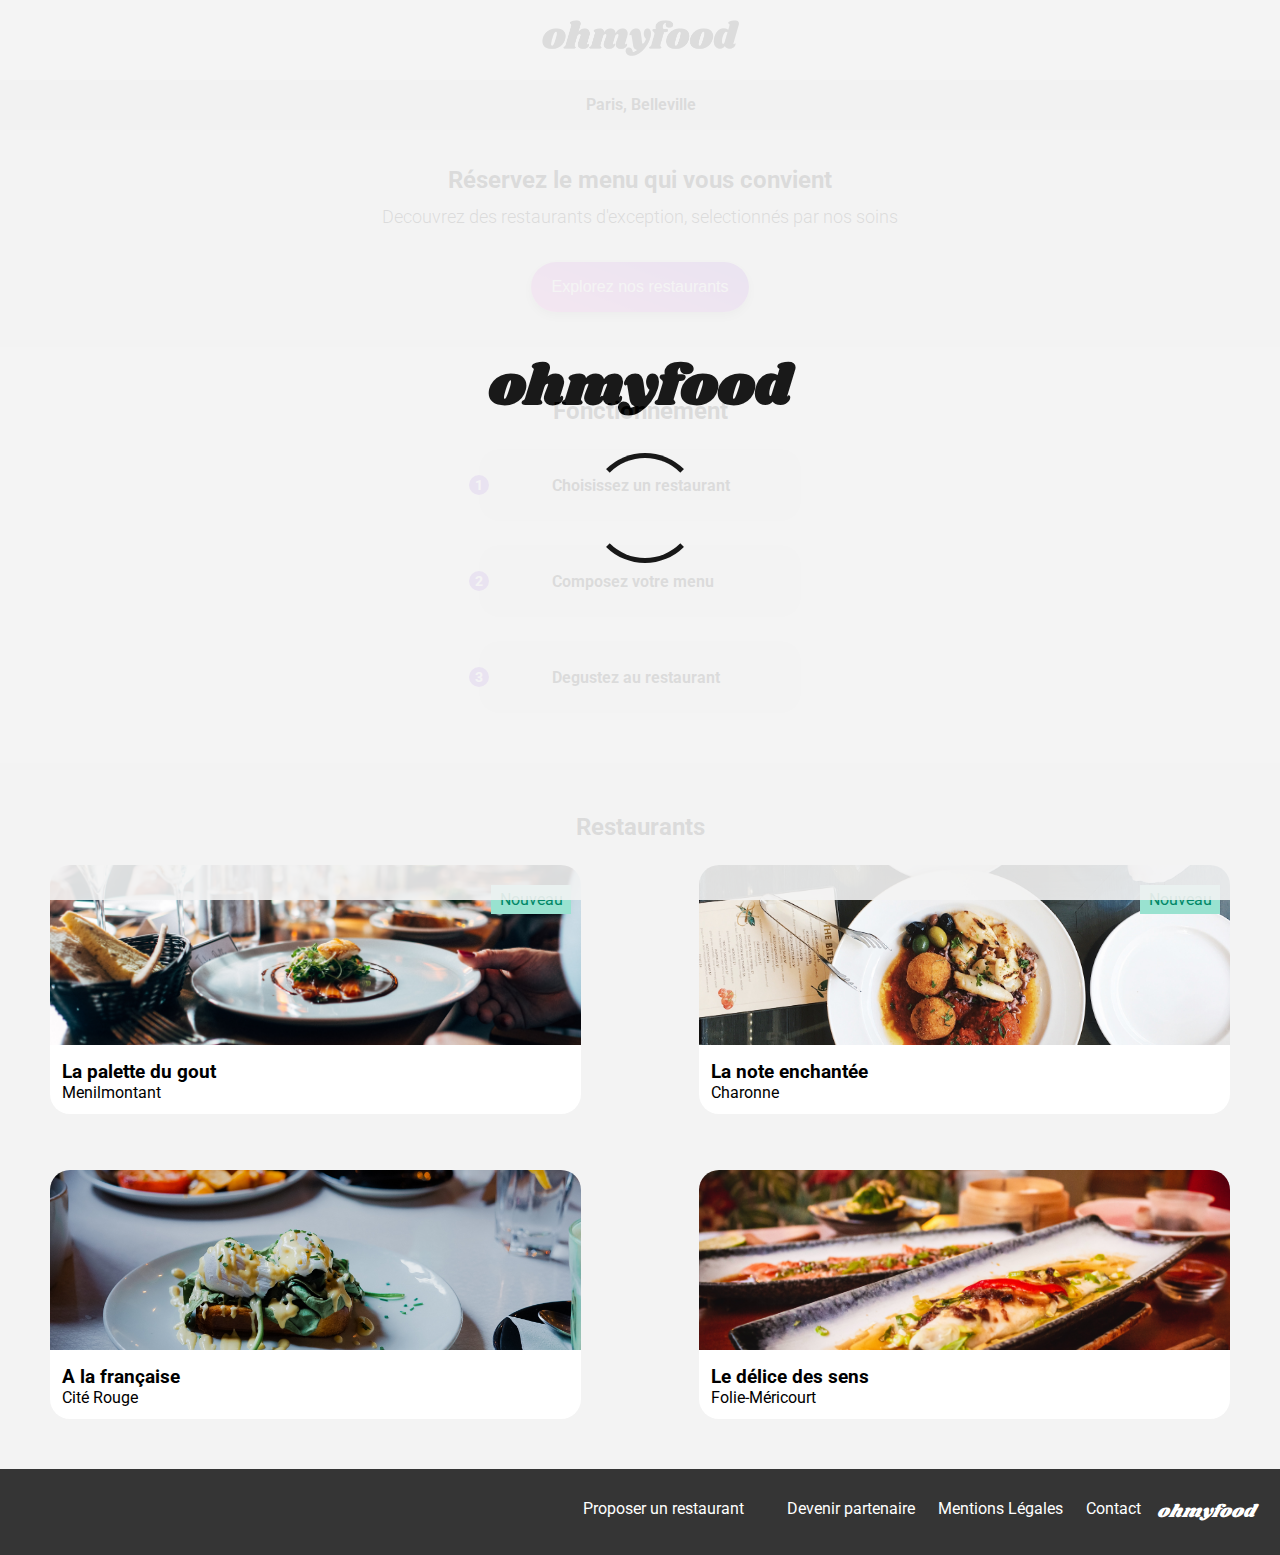
<file: index.html>
<!DOCTYPE html>
<html lang="en">
  <head>
    <meta charset="UTF-8" />
    <meta name="viewport" content="width=device-width, initial-scale=1.0" />
    <link rel="stylesheet" href="./styles/main.css" />
    <link
      rel="stylesheet"
      href="https://cdnjs.cloudflare.com/ajax/libs/font-awesome/6.2.1/css/all.min.css"
      integrity="sha512-MV7K8+y+gLIBoVD59lQIYicR65iaqukzvf/nwasF0nqhPay5w/9lJmVM2hMDcnK1OnMGCdVK+iQrJ7lzPJQd1w=="
      crossorigin="anonymous"
      referrerpolicy="no-referrer"
    />
    <link rel="preconnect" href="https://fonts.googleapis.com">
    <link rel="preconnect" href="https://fonts.gstatic.com" crossorigin>
    <link href="https://fonts.googleapis.com/css2?family=Roboto&display=swap" rel="stylesheet">
    <link rel="preconnect" href="https://fonts.googleapis.com">
    <link rel="preconnect" href="https://fonts.gstatic.com" crossorigin>
    <link href="https://fonts.googleapis.com/css2?family=Shrikhand&display=swap" rel="stylesheet">
    <title>ohmyfood</title>
  </head>
  <body>
    <div class="preloader">
      <h1>ohmyfood</h1>
      <span class="loader"></span>
    </div>
    <header>
        <img src="./images/logo/ohmyfood.png" alt="Logo du site ohmyfood" />
        <div class="location">
          <i class="fa-solid fa-location-dot"></i>
          <input type="search" placeholder="Paris, Belleville" />
        </div>
    </header>
    <main>
      <section class="meal-reservation">
        <h1>Réservez le menu qui vous convient</h1>
        <p>Decouvrez des restaurants d'exception, selectionnés par nos soins</p>
        <button class="action-button">Explorez nos restaurants</button>
      </section>
      <section class="meal-selection">
        <h2>Fonctionnement</h2>
        <ul class="button-container">
          <li>
            <span class="number">1</span>
            <i class="fa-solid fa-mobile-screen-button logo-sel"></i>
            Choisissez un restaurant
          </li>
          <li>
            <span class="number">2</span>
            <i class="fa-solid fa-list logo-sel"></i>
            Composez votre menu
          </li>
          <li>
            <span class="number">3</span>
            <i class="fa-solid fa-store logo-sel logo-sel-purple"></i>
            Degustez au restaurant
          </li>
        </ul>
      </section>
      <section class="restaurants">
        <h2>Restaurants</h2>
        <div class="restaurants-cards">
          <article class="card">
              <div class="new-sticker"><p>Nouveau</p></div>
              <a href="./pages/restaurant1.html">
                <img
                  src="./images/restaurants/jay-wennington-N_Y88TWmGwA-unsplash.jpg"
                  alt="Image de la chambre d'hôtel montrant un lit de l'Hôtel du port"
                />
              </a>    
              <div class="card-content">
                <h3 class="card-title">La palette du gout</h3>
                <p class="card-subtitle">
                  Menilmontant
                </p>
              </div>
              <input id="toggle1" type="checkbox">
              <label for="toggle1" ><i class="fill fa-regular fa-heart fav-icon "></i></label>
          </article>
          <article class="card">  
              <div class="new-sticker"><p>Nouveau</p></div>
              <a href="./pages/restaurant2.html">
                <img
                  src="./images/restaurants/stil-u2Lp8tXIcjw-unsplash.jpg"
                  alt="Image de la chambre d'hôtel montrant un lit de l'Hotel chez Amina"
                />
              </a>
              <div class="card-content">
                <h3 class="card-title">La note enchantée</h3>
                <p class="card-subtitle">
                  Charonne
                </p>
              </div>
              <input id="toggle2" type="checkbox">
              <label for="toggle2" class="label1"><i class="fill fa-regular fa-heart fav-icon "></i></label>
          </article>
          <article class="card">
              <a href="./pages/restaurant3.html">
                <img
                  src="./images/restaurants/toa-heftiba-DQKerTsQwi0-unsplash.jpg"
                  alt="Image de la chambre d'hôtel montrant un lit de l'Hôtel Les mouettes"
                />
             </a>
              <div class="card-content"> 
                <h3 class="card-title">A la française</h3>
                <p class="card-subtitle">
                  Cité Rouge
                </p>
              </div>
              <input id="toggle3" type="checkbox">
              <label for="toggle3"><i class="fill fa-regular fa-heart fav-icon "></i></label>       
          </article>
          <article class="card">
              <a href="./pages/restaurant4.html">
                <img
                src="./images/restaurants/louis-hansel-shotsoflouis-qNBGVyOCY8Q-unsplash.jpg"
                  alt="Image de la chambre d'hôtel montrant un lit de l'Hôtel de la mer"
                />
              </a>
              <div class="card-content">
                <h3 class="card-title">Le délice des sens</h3>
                <p class="card-subtitle">
                  Folie-Méricourt
                </p> 
              </div>
              <input id="toggle4" type="checkbox">
              <label for="toggle4" id="label"><i class="fill fa-regular fa-heart fav-icon "></i></label> 
          </article>
        </div>
      </section>
    </main>
    <footer>
      <h3><a href="#">ohmyfood</a></h3>
      <ul>
        <li><i class="fa-solid fa-utensils footer-icon" ></i><a href="#">Proposer un restaurant</a></li>
        <li><i class="fa-solid fa-handshake-angle footer-icon"></i><a href="#">Devenir partenaire</a></li>
        <li><a href="#">Mentions Légales</a></li>
        <li><a href="mailto:contact@ofmyfood.com">Contact</a></li>
      </ul>
    </footer>
  </body>
</html>
</file>
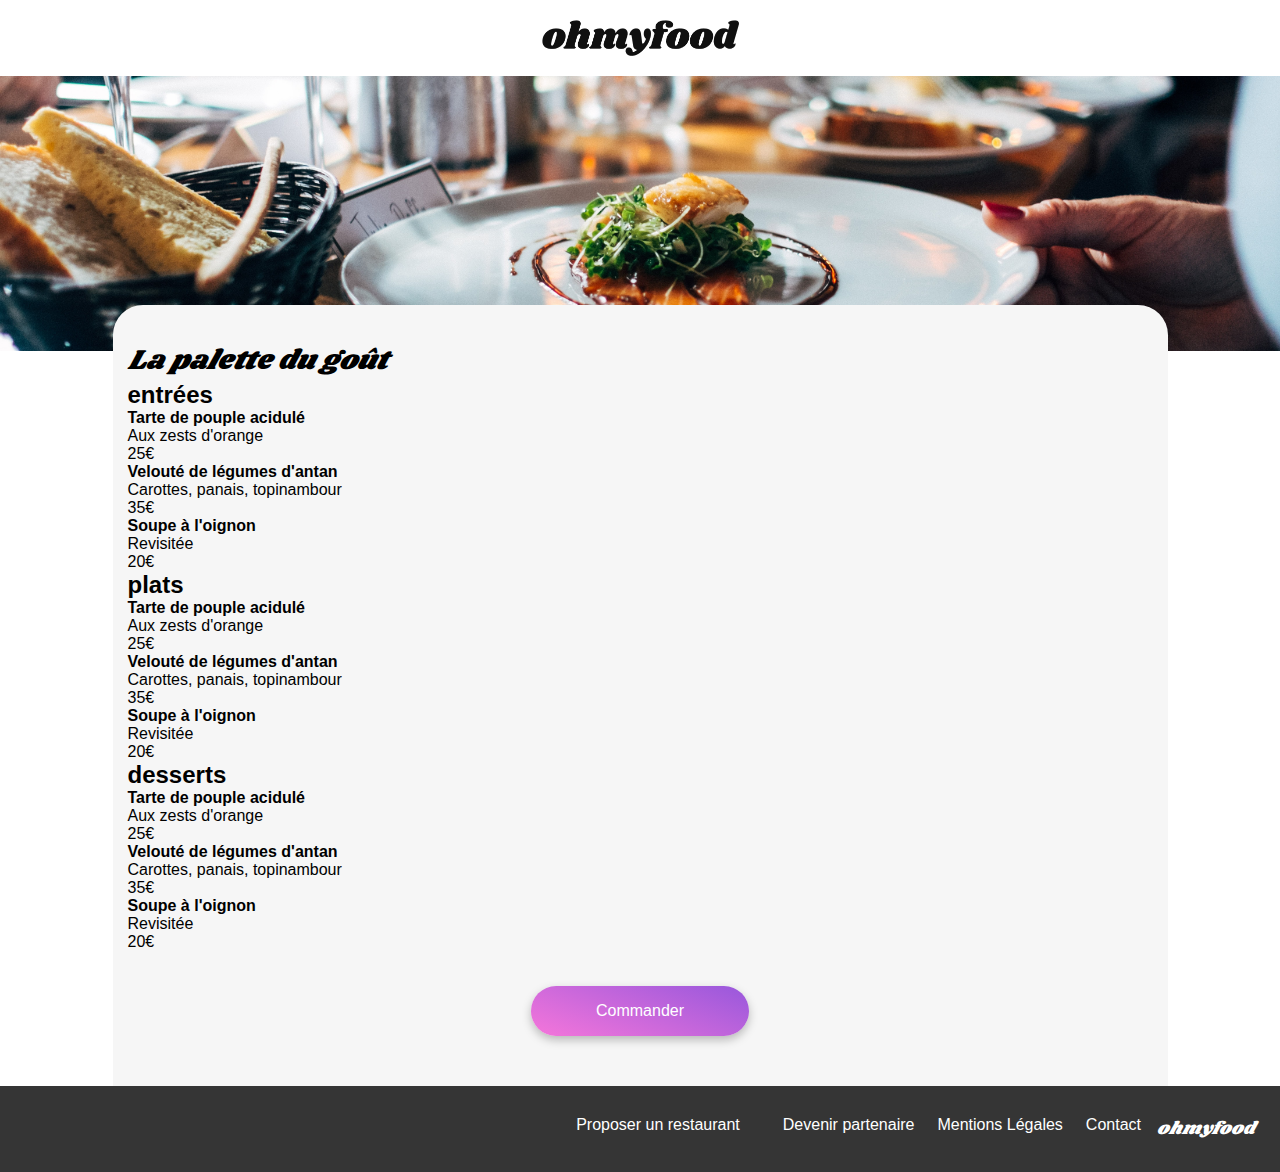
<file: pages/restaurant.html>
<!DOCTYPE html>
<html lang="en">
<head>
    <meta charset="UTF-8">
    <meta name="viewport" content="width=device-width, initial-scale=1.0">
    <title>Document</title>
    <link
      rel="stylesheet"
      href="https://cdnjs.cloudflare.com/ajax/libs/font-awesome/6.2.1/css/all.min.css"
      integrity="sha512-MV7K8+y+gLIBoVD59lQIYicR65iaqukzvf/nwasF0nqhPay5w/9lJmVM2hMDcnK1OnMGCdVK+iQrJ7lzPJQd1w=="
      crossorigin="anonymous"
      referrerpolicy="no-referrer"
    />
    <link rel="stylesheet" href="/styles/main.css" />
    <link rel="preconnect" href="https://fonts.googleapis.com">
    <link rel="preconnect" href="https://fonts.gstatic.com" crossorigin>
    <link href="https://fonts.googleapis.com/css2?family=Shrikhand&display=swap" rel="stylesheet">
</head>
<body>
    <header class="header-restaurant">
            <!-- lien de retour vers la page principale -->
        <a href="../index.html" class="arrow-icon"><i class="fa-solid fa-arrow-left "></i></a>
        <img src="/images/logo/ohmyfood.png" alt="Logo du site ohmyfood" />
    </header>
    <main class="main-restaurant">
        
            <img src="/images/restaurants/jay-wennington-N_Y88TWmGwA-unsplash.jpg" alt="Image">
            <div class="overlay-div">
                    <div class="title-container">
                        <h1>La palette du goût</h1>
                        <input id="toggle" type="checkbox">
                        <label for="toggle"><i class="fill fa-regular fa-heart fav-icon-restaurant"></i></label>
                    </div>
                    <div class="meal-starter">
                        <h2>entrées</h2> 
                        <article class="article-menu" id="article_1">
                            <div class="description">
                                <h4>Tarte de pouple acidulé</h4>
                                <p>Aux zests d'orange</p>
                            </div>
                            <div class="price"><p>25€</p></div>
                            <!-- ADD Check Item-->
                            <div class="menu-item-check">
                                <i class="fa-solid fa-check"></i>
                            </div>
                        </article>
                        <article class="article-menu" id="article_2">
                            <div class="description">
                                <h4>Velouté de légumes d'antan</h4>
                                <p>Carottes, panais, topinambour</p>
                            </div>
                            <div class="price"><p>35€</p></div>
                            <div class="menu-item-check">
                                <i class="fa-solid fa-check"></i>
                            </div>
                        </article>
                        <article class="article-menu" id="article_3">
                            <div class="description">
                                <h4>Soupe à l'oignon</h4>
                                <p>Revisitée</p>
                            </div>
                            <div class="price"><p>20€</p></div>
                            <div class="menu-item-check">
                                <i class="fa-solid fa-check"></i>
                            </div>
                        </article>
                    </div>
                    <div class="meal-starter">
                        <h2>plats</h2> 
                        <article class="article-menu" id="article_1">
                            <div class="description">
                                <h4>Tarte de pouple acidulé</h4>
                                <p>Aux zests d'orange</p>
                            </div>
                            <div class="price"><p>25€</p></div>
                            <div class="menu-item-check">
                                <i class="fa-solid fa-check"></i>
                            </div>
                        </article>
                        <article class="article-menu" id="article_2">
                            <div class="description">
                                <h4>Velouté de légumes d'antan</h4>
                                <p>Carottes, panais, topinambour</p>
                            </div>
                            <div class="price"><p>35€</p></div>
                            <div class="menu-item-check">
                                <i class="fa-solid fa-check"></i>
                            </div>
                        </article>
                        <article class="article-menu" id="article_3">
                            <div class="description">
                                <h4>Soupe à l'oignon</h4>
                                <p>Revisitée</p>
                            </div>
                            <div class="price"><p>20€</p></div>
                            <div class="menu-item-check">
                                <i class="fa-solid fa-check"></i>
                            </div>
                        </article>
                    </div>
                    <div class="meal-starter">
                        <h2>desserts</h2> 
                        <article class="article-menu" id="article_1">
                            <div class="description">
                                <h4>Tarte de pouple acidulé</h4>
                                <p>Aux zests d'orange</p>
                            </div>
                            <div class="price"><p>25€</p></div>
                            <div class="menu-item-check">
                                <i class="fa-solid fa-check"></i>
                            </div>
                        </article>
                        <article class="article-menu" id="article_2">
                            <div class="description">
                                <h4>Velouté de légumes d'antan</h4>
                                <p>Carottes, panais, topinambour</p>
                            </div>
                            <div class="price"><p>35€</p></div>
                            <div class="menu-item-check">
                                <i class="fa-solid fa-check"></i>
                            </div>
                        </article>
                        <article class="article-menu" id="article_3">
                            <div class="description">
                                <h4>Soupe à l'oignon</h4>
                                <p>Revisitée</p>
                            </div>
                            <div class="price"><p>20€</p></div>
                            <div class="menu-item-check">
                                <i class="fa-solid fa-check"></i>
                            </div>
                        </article>
                    </div>
                    <button class="action-button">Commander</button>    
            </div>
                

                
            
        
        
    </main>
    <footer>
        <h3><a href="#">ohmyfood</a></h3>
        <ul>
          <li><i class="fa-solid fa-utensils footer-icon" ></i><a href="#">Proposer un restaurant</a></li>
          <li><i class="fa-solid fa-handshake-angle footer-icon"></i><a href="#">Devenir partenaire</a></li>
          <li><a href="#">Mentions Légales</a></li>
          <li><a href="mailto:contact@ofmyfood.com">Contact</a></li>
        </ul>
    </footer>
    
</body>
</html>
</file>
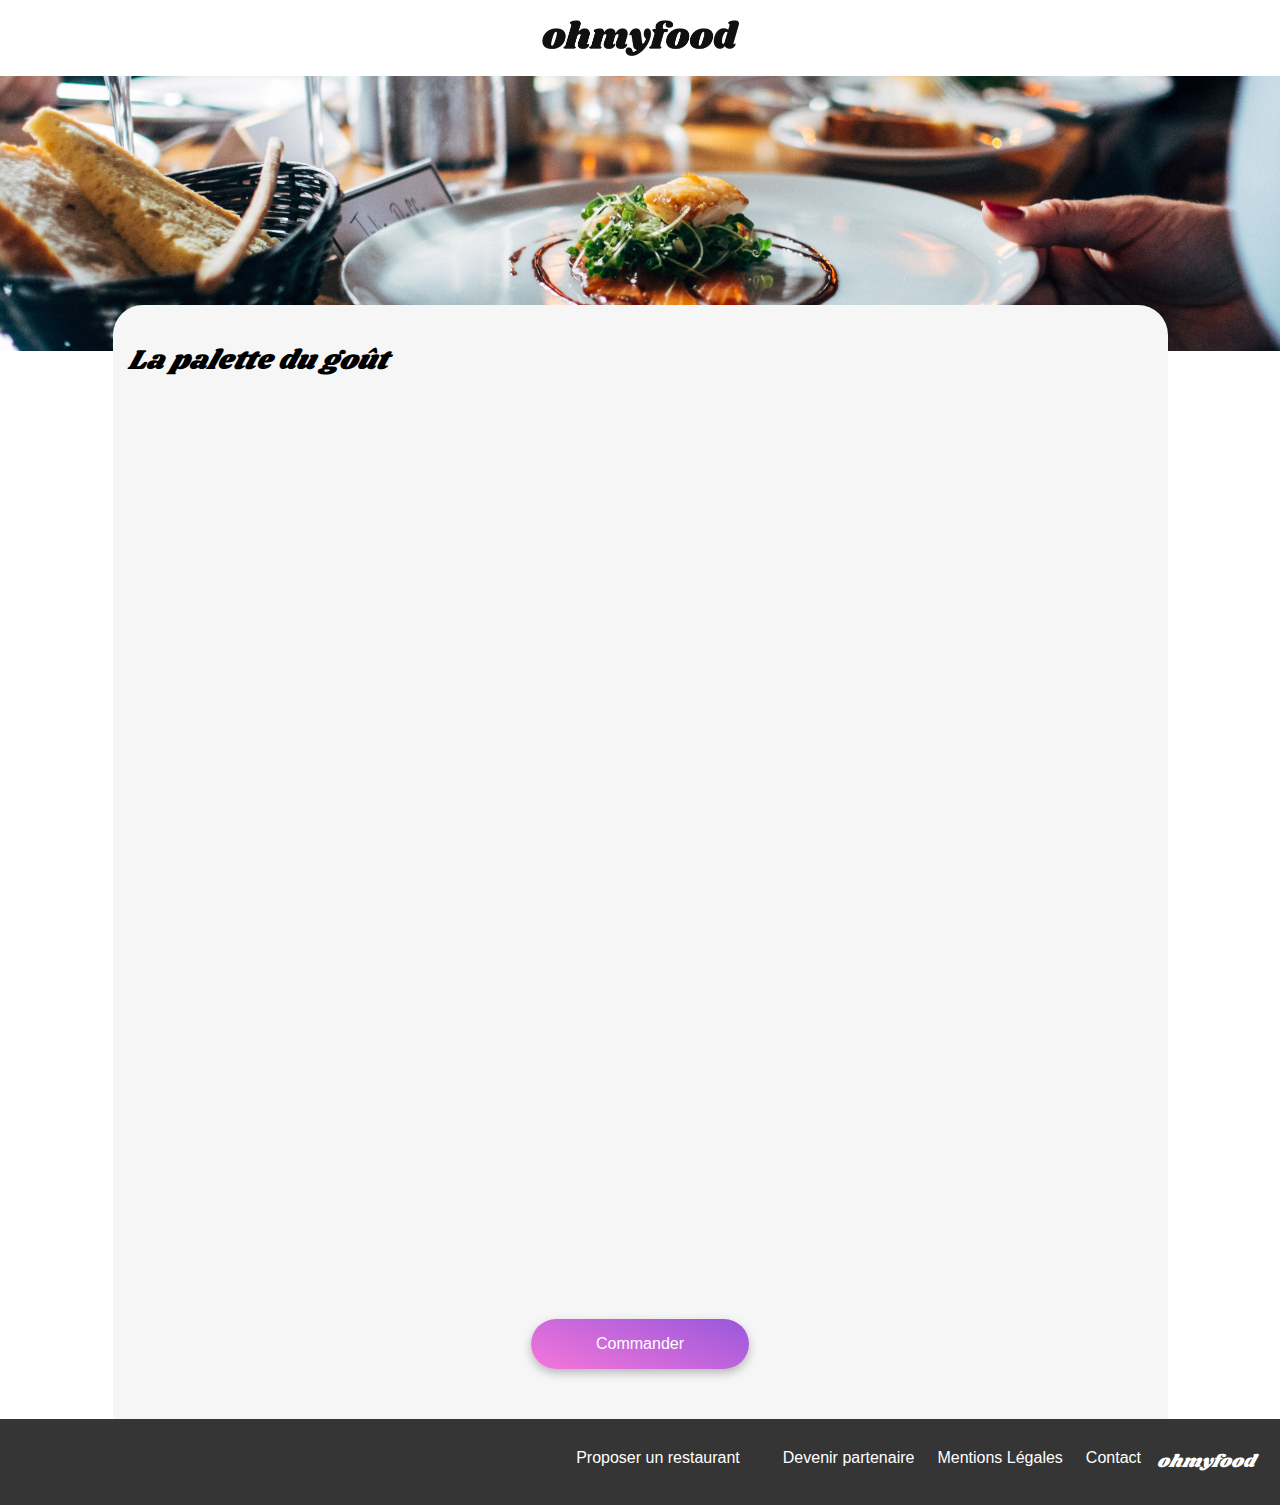
<file: pages/restaurant1.html>
<!DOCTYPE html>
<html lang="en">
<head>
    <meta charset="UTF-8">
    <meta name="viewport" content="width=device-width, initial-scale=1.0">
    <title>Document</title>
    <link
      rel="stylesheet"
      href="https://cdnjs.cloudflare.com/ajax/libs/font-awesome/6.2.1/css/all.min.css"
      integrity="sha512-MV7K8+y+gLIBoVD59lQIYicR65iaqukzvf/nwasF0nqhPay5w/9lJmVM2hMDcnK1OnMGCdVK+iQrJ7lzPJQd1w=="
      crossorigin="anonymous"
      referrerpolicy="no-referrer"
    />
    <link rel="stylesheet" href="/styles/main.css" />
    <link rel="preconnect" href="https://fonts.googleapis.com">
    <link rel="preconnect" href="https://fonts.gstatic.com" crossorigin>
    <link href="https://fonts.googleapis.com/css2?family=Shrikhand&display=swap" rel="stylesheet">
</head>
<body>
    <header class="header-restaurant">
            <!-- lien de retour vers la page principale -->
        <a href="../index.html" class="arrow-icon"><i class="fa-solid fa-arrow-left "></i></a>
        <img src="/images/logo/ohmyfood.png" alt="Logo du site ohmyfood" />
    </header>
    <main class="main-restaurant">
        
            <img src="/images/restaurants/jay-wennington-N_Y88TWmGwA-unsplash.jpg" alt="Image">
            <div class="overlay-div">
                    <div class="title-container">
                        <h1>La palette du goût</h1>
                        <input id="toggle" type="checkbox">
                        <label for="toggle"><i class="fill fa-regular fa-heart fav-icon-restaurant"></i></label>
                    </div>
                    <div class="category-menu item1">
                        <h2>entrées</h2> 
                        <article class="article-menu" id="article_1">
                            <div class="description">
                                <h4>Fricassée d'escargots</h4>
                                <p>Au piment d'Espelette</p>
                            </div>
                            <div class="price"><p>25€</p></div>
                            <!-- ADD Check Item-->
                            <div class="menu-item-check">
                                <i class="fa-solid fa-check"></i>
                            </div>
                        </article>
                        <article class="article-menu" id="article_2">
                            <div class="description">
                                <h4>Foie gras de canard mi-cuit</h4>
                                <p>Et ses copeaux de truffe noire</p>
                            </div>
                            <div class="price"><p>35€</p></div>
                            <div class="menu-item-check">
                                <i class="fa-solid fa-check"></i>
                            </div>
                        </article>
                        <article class="article-menu" id="article_3">
                            <div class="description">
                                <h4>Œuf au plat</h4>
                                <p>Assaisonné à la truffe sur lit de caviar</p>
                            </div>
                            <div class="price"><p>20€</p></div>
                            <div class="menu-item-check">
                                <i class="fa-solid fa-check"></i>
                            </div>
                        </article>
                    </div>
                    <div class="category-menu item2">
                        <h2>plats</h2> 
                        <article class="article-menu" id="article_1">
                            <div class="description">
                                <h4>Filet de bœuf aux herbes</h4>
                                <p>Accompagné de sa ribambelle de légumes</p>
                            </div>
                            <div class="price"><p>40€</p></div>
                            <div class="menu-item-check">
                                <i class="fa-solid fa-check"></i>
                            </div>
                        </article>
                        <article class="article-menu" id="article_2">
                            <div class="description">
                                <h4>Parmentier de queue de bœuf</h4>
                                <p>À la truffe noire sur sa purée de panais</p>
                            </div>
                            <div class="price"><p>35€</p></div>
                            <div class="menu-item-check">
                                <i class="fa-solid fa-check"></i>
                            </div>
                        </article>
                        <article class="article-menu" id="article_3">
                            <div class="description">
                                <h4>Filet de turbot</h4>
                                <p>Aux agrumes</p>
                            </div>
                            <div class="price"><p>44€</p></div>
                            <div class="menu-item-check">
                                <i class="fa-solid fa-check"></i>
                            </div>
                        </article>
                    </div>
                    <div class="category-menu item3">
                        <h2>desserts</h2> 
                        <article class="article-menu" id="article_1">
                            <div class="description">
                                <h4>Paris-Brest</h4>
                                <p>Revisité</p>
                            </div>
                            <div class="price"><p>18€</p></div>
                            <div class="menu-item-check">
                                <i class="fa-solid fa-check"></i>
                            </div>
                        </article>
                        <article class="article-menu" id="article_2">
                            <div class="description">
                                <h4>Macaron au chocolat d'exception</h4>
                                <p>Et glace à la vanille de Madagascar</p>
                            </div>
                            <div class="price"><p>22€</p></div>
                            <div class="menu-item-check">
                                <i class="fa-solid fa-check"></i>
                            </div>
                        </article>
                        <article class="article-menu" id="article_3">
                            <div class="description">
                                <h4>Mousse au chocolat</h4>
                                <p>Au piment d'Espelette et à la truffe noire</p>
                            </div>
                            <div class="price"><p>23€</p></div>
                            <div class="menu-item-check">
                                <i class="fa-solid fa-check"></i>
                            </div>
                        </article>
                    </div>
                    <button class="action-button">Commander</button>    
            </div>           
    </main>
    <footer>
        <h3><a href="#">ohmyfood</a></h3>
        <ul>
          <li><i class="fa-solid fa-utensils footer-icon" ></i><a href="#">Proposer un restaurant</a></li>
          <li><i class="fa-solid fa-handshake-angle footer-icon"></i><a href="#">Devenir partenaire</a></li>
          <li><a href="#">Mentions Légales</a></li>
          <li><a href="mailto:contact@ofmyfood.com">Contact</a></li>
        </ul>
    </footer>
    
</body>
</html>
</file>
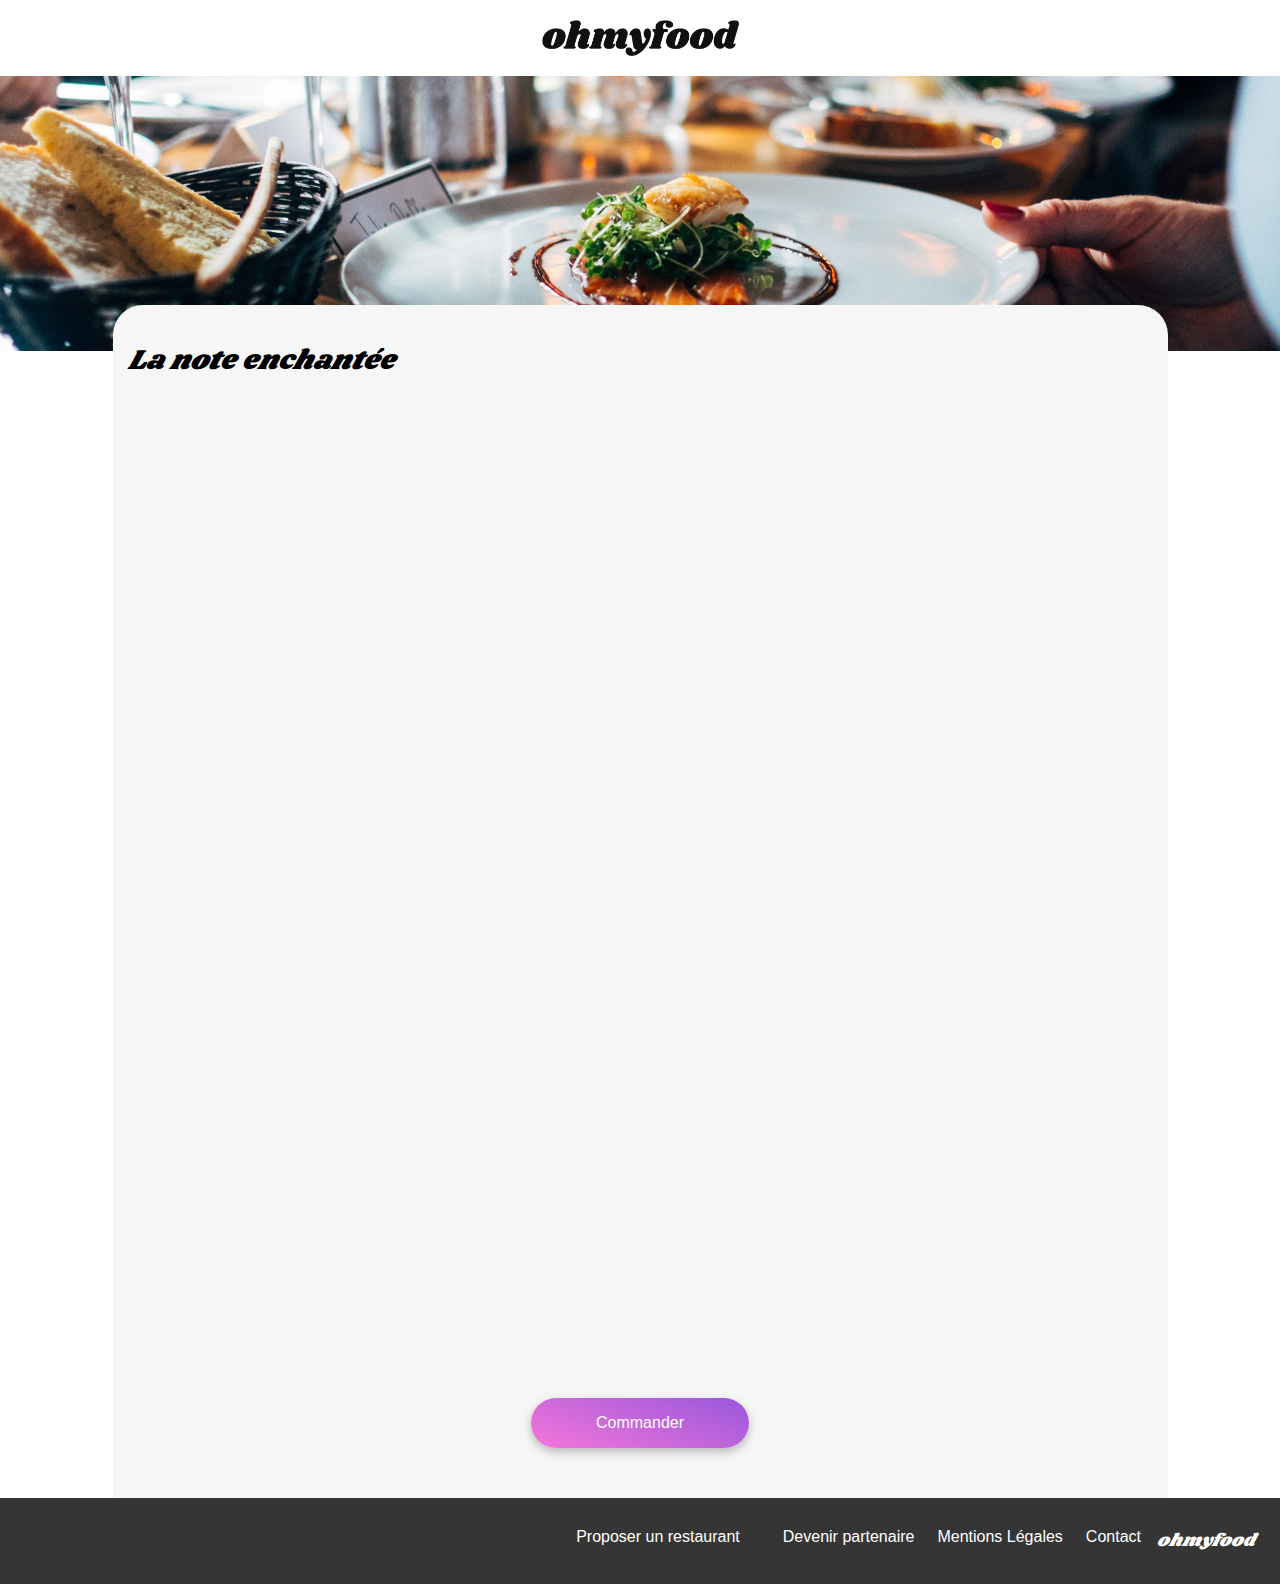
<file: pages/restaurant2.html>
<!DOCTYPE html>
<html lang="en">
<head>
    <meta charset="UTF-8">
    <meta name="viewport" content="width=device-width, initial-scale=1.0">
    <title>Document</title>
    <link
      rel="stylesheet"
      href="https://cdnjs.cloudflare.com/ajax/libs/font-awesome/6.2.1/css/all.min.css"
      integrity="sha512-MV7K8+y+gLIBoVD59lQIYicR65iaqukzvf/nwasF0nqhPay5w/9lJmVM2hMDcnK1OnMGCdVK+iQrJ7lzPJQd1w=="
      crossorigin="anonymous"
      referrerpolicy="no-referrer"
    />
    <link rel="stylesheet" href="/styles/main.css" />
    <link rel="preconnect" href="https://fonts.googleapis.com">
    <link rel="preconnect" href="https://fonts.gstatic.com" crossorigin>
    <link href="https://fonts.googleapis.com/css2?family=Shrikhand&display=swap" rel="stylesheet">
</head>
<body>
    <header class="header-restaurant">
            <!-- lien de retour vers la page principale -->
        <a href="../index.html" class="arrow-icon"><i class="fa-solid fa-arrow-left "></i></a>
        <img src="/images/logo/ohmyfood.png" alt="Logo du site ohmyfood" />
    </header>
    <main class="main-restaurant">
        
            <img src="/images/restaurants/jay-wennington-N_Y88TWmGwA-unsplash.jpg" alt="Image">
            <div class="overlay-div">
                    <div class="title-container">
                        <h1>La note enchantée</h1>
                        <input id="toggle" type="checkbox">
                        <label for="toggle"><i class="fill fa-regular fa-heart fav-icon-restaurant"></i></label>
                    </div>
                    <div class="category-menu item1">
                        <h2>entrées</h2> 
                        <article class="article-menu" id="article_1">
                            <div class="description">
                                <h4>Ravioles de foie gras</h4>
                                <p>Accompagnées de leur crème à la truffe</p>
                            </div>
                            <div class="price"><p>25€</p></div>
                            <!-- ADD Check Item-->
                            <div class="menu-item-check">
                                <i class="fa-solid fa-check"></i>
                            </div>
                        </article>
                        <article class="article-menu" id="article_2">
                            <div class="description">
                                <h4>Caviar osciètre</h4>
                                <p>Sur blini à la farine de blé noir</p>
                            </div>
                            <div class="price"><p>35€</p></div>
                            <div class="menu-item-check">
                                <i class="fa-solid fa-check"></i>
                            </div>
                        </article>
                        <article class="article-menu" id="article_3">
                            <div class="description">
                                <h4>Homard et espuma de potiron</h4>
                                <p>Marinés aux zestes d'orange</p>
                            </div>
                            <div class="price"><p>20€</p></div>
                            <div class="menu-item-check">
                                <i class="fa-solid fa-check"></i>
                            </div>
                        </article>
                        <article class="article-menu" id="article_3">
                            <div class="description">
                                <h4>Foie gras de canard cuit entier</h4>
                                <p>Confiture de figue et pain toasté</p>
                            </div>
                            <div class="price"><p>35€</p></div>
                            <div class="menu-item-check">
                                <i class="fa-solid fa-check"></i>
                            </div>
                        </article>
                    </div>
                    <div class="category-menu item2">
                        <h2>plats</h2> 
                        <article class="article-menu" id="article_1">
                            <div class="description">
                                <h4>Noix de coquilles Saint-Jacques</h4>
                                <p>Sur lit de purée de céleri-rav</p>
                            </div>
                            <div class="price"><p>40€</p></div>
                            <div class="menu-item-check">
                                <i class="fa-solid fa-check"></i>
                            </div>
                        </article>
                        <article class="article-menu" id="article_2">
                            <div class="description">
                                <h4>Langoustine poêlée</h4>
                                <p>Purée de patate douce</p>
                            </div>
                            <div class="price"><p>35€</p></div>
                            <div class="menu-item-check">
                                <i class="fa-solid fa-check"></i>
                            </div>
                        </article>
                        <article class="article-menu" id="article_3">
                            <div class="description">
                                <h4>Mijoté de queue de bœuf</h4>
                                <p>Et riz sauvage aux zestes de citron</p>
                            </div>
                            <div class="price"><p>44€</p></div>
                            <div class="menu-item-check">
                                <i class="fa-solid fa-check"></i>
                            </div>
                        </article>
                    </div>
                    <div class="category-menu item3">
                        <h2>desserts</h2> 
                        <article class="article-menu" id="article_1">
                            <div class="description">
                                <h4>Macaron noisette et chocolat</h4>
                                <p>Glace au caramel brun et sel de Guérande</p>
                            </div>
                            <div class="price"><p>18€</p></div>
                            <div class="menu-item-check">
                                <i class="fa-solid fa-check"></i>
                            </div>
                        </article>
                        <article class="article-menu" id="article_2">
                            <div class="description">
                                <h4>Baba au rhum revisité</h4>
                                <p>Avec son coulis de citron</p>
                            </div>
                            <div class="price"><p>22€</p></div>
                            <div class="menu-item-check">
                                <i class="fa-solid fa-check"></i>
                            </div>
                        </article>
                        <article class="article-menu" id="article_3">
                            <div class="description">
                                <h4>Tarte au citron meringuée</h4>
                                <p>Déstructurée</p>
                            </div>
                            <div class="price"><p>23€</p></div>
                            <div class="menu-item-check">
                                <i class="fa-solid fa-check"></i>
                            </div>
                        </article>
                    </div>
                    <button class="action-button">Commander</button>    
            </div>           
    </main>
    <footer>
        <h3><a href="#">ohmyfood</a></h3>
        <ul>
          <li><i class="fa-solid fa-utensils footer-icon" ></i><a href="#">Proposer un restaurant</a></li>
          <li><i class="fa-solid fa-handshake-angle footer-icon"></i><a href="#">Devenir partenaire</a></li>
          <li><a href="#">Mentions Légales</a></li>
          <li><a href="mailto:contact@ofmyfood.com">Contact</a></li>
        </ul>
    </footer>
    
</body>
</html>
</file>
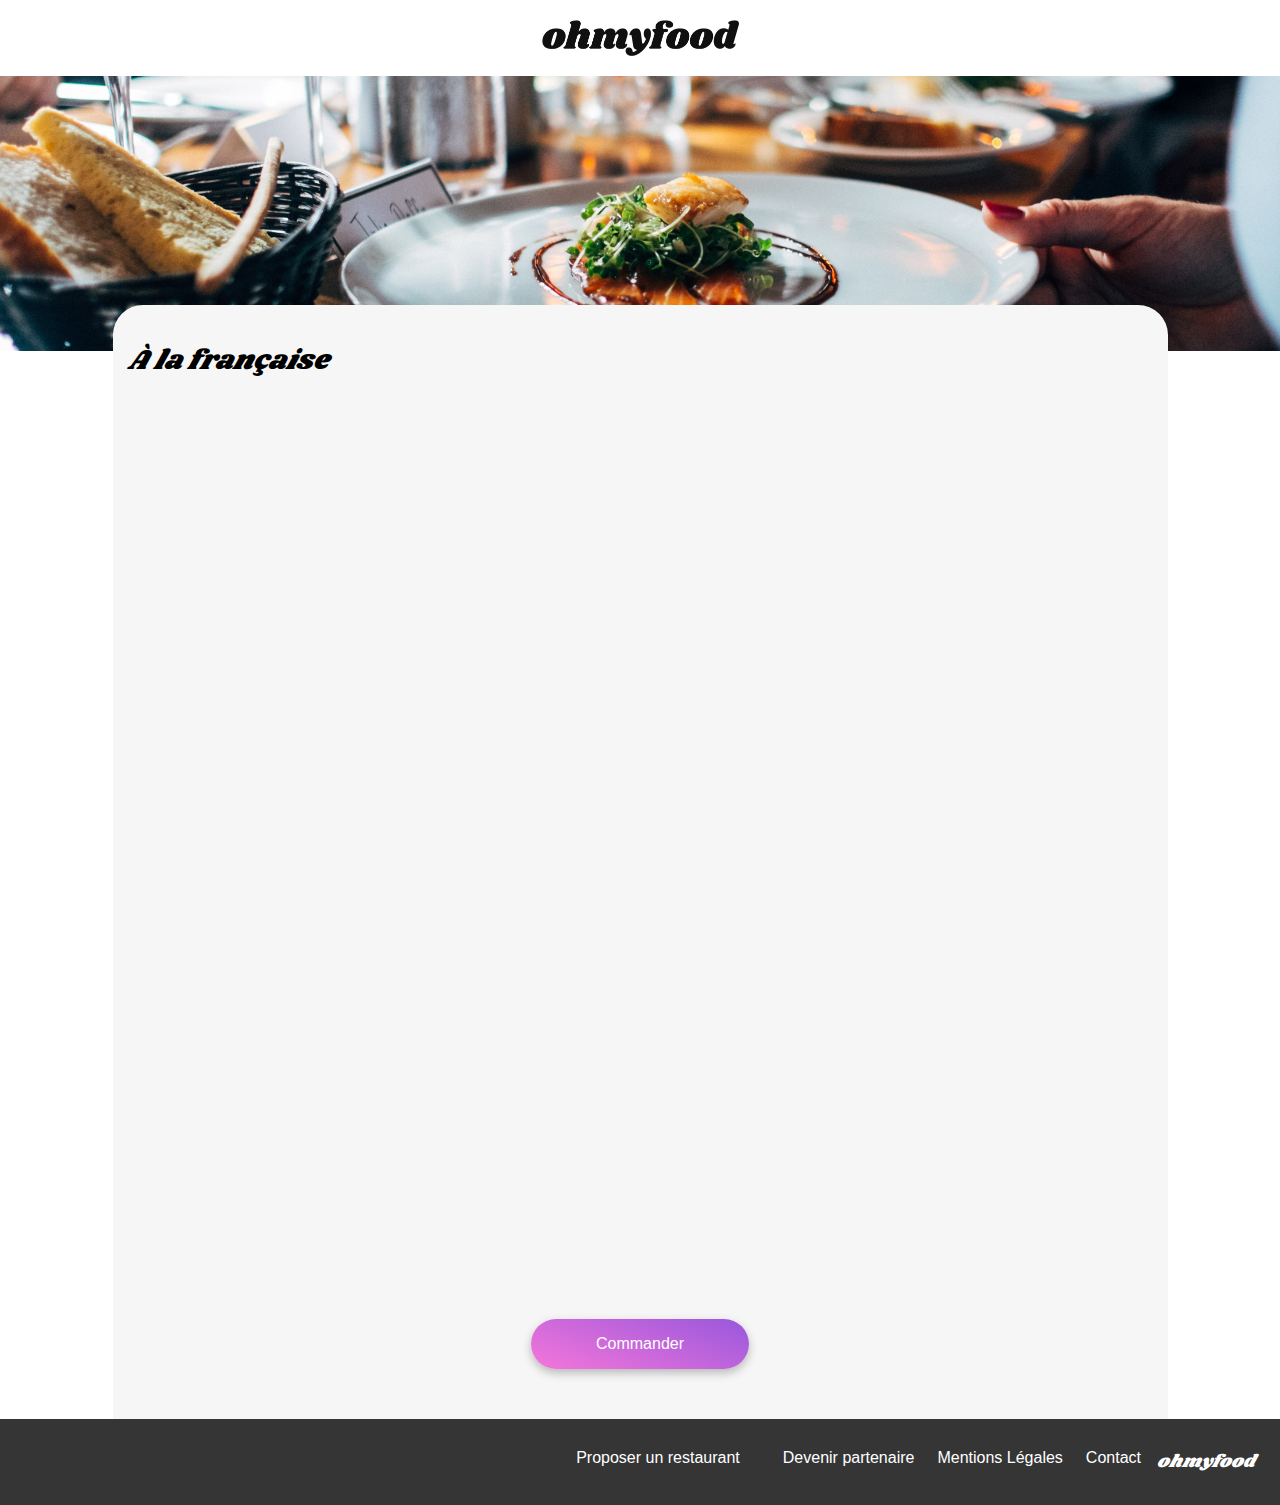
<file: pages/restaurant3.html>
<!DOCTYPE html>
<html lang="en">
<head>
    <meta charset="UTF-8">
    <meta name="viewport" content="width=device-width, initial-scale=1.0">
    <title>Document</title>
    <link
      rel="stylesheet"
      href="https://cdnjs.cloudflare.com/ajax/libs/font-awesome/6.2.1/css/all.min.css"
      integrity="sha512-MV7K8+y+gLIBoVD59lQIYicR65iaqukzvf/nwasF0nqhPay5w/9lJmVM2hMDcnK1OnMGCdVK+iQrJ7lzPJQd1w=="
      crossorigin="anonymous"
      referrerpolicy="no-referrer"
    />
    <link rel="stylesheet" href="/styles/main.css" />
    <link rel="preconnect" href="https://fonts.googleapis.com">
    <link rel="preconnect" href="https://fonts.gstatic.com" crossorigin>
    <link href="https://fonts.googleapis.com/css2?family=Shrikhand&display=swap" rel="stylesheet">
</head>
<body>
    <header class="header-restaurant">
            <!-- lien de retour vers la page principale -->
        <a href="../index.html" class="arrow-icon"><i class="fa-solid fa-arrow-left "></i></a>
        <img src="/images/logo/ohmyfood.png" alt="Logo du site ohmyfood" />
    </header>
    <main class="main-restaurant">
        
            <img src="/images/restaurants/jay-wennington-N_Y88TWmGwA-unsplash.jpg" alt="Image">
            <div class="overlay-div">
                    <div class="title-container">
                        <h1>À la française</h1>
                        <input id="toggle" type="checkbox">
                        <label for="toggle"><i class="fill fa-regular fa-heart fav-icon-restaurant"></i></label>
                    </div>
                    <div class="category-menu item1">
                        <h2>entrées</h2> 
                        <article class="article-menu" id="article_1">
                            <div class="description">
                                <h4>Tartare de poulpe acidulé</h4>
                                <p>Aux zestes d'orange</p>
                            </div>
                            <div class="price"><p>25€</p></div>
                            <!-- ADD Check Item-->
                            <div class="menu-item-check">
                                <i class="fa-solid fa-check"></i>
                            </div>
                        </article>
                        <article class="article-menu" id="article_2">
                            <div class="description">
                                <h4>Velouté de légumes d'antan</h4>
                                <p>Carotte, panais, topinambour</p>
                            </div>
                            <div class="price"><p>35€</p></div>
                            <div class="menu-item-check">
                                <i class="fa-solid fa-check"></i>
                            </div>
                        </article>
                        <article class="article-menu" id="article_3">
                            <div class="description">
                                <h4>Soupe à l'oignon</h4>
                                <p>Revisitée</p>
                            </div>
                            <div class="price"><p>20€</p></div>
                            <div class="menu-item-check">
                                <i class="fa-solid fa-check"></i>
                            </div>
                        </article>
                    </div>
                    <div class="category-menu item2">
                        <h2>plats</h2> 
                        <article class="article-menu" id="article_1">
                            <div class="description">
                                <h4>Coquilles Saint-Jacques</h4>
                                <p>Accompagnées d'une purée de panais</p>
                            </div>
                            <div class="price"><p>40€</p></div>
                            <div class="menu-item-check">
                                <i class="fa-solid fa-check"></i>
                            </div>
                        </article>
                        <article class="article-menu" id="article_2">
                            <div class="description">
                                <h4>Magret de canard</h4>
                                <p>Et parmentier de pommes de terre</p>
                            </div>
                            <div class="price"><p>35€</p></div>
                            <div class="menu-item-check">
                                <i class="fa-solid fa-check"></i>
                            </div>
                        </article>
                        <article class="article-menu" id="article_3">
                            <div class="description">
                                <h4>Pigeonneau d’Ille-et-Vilaine</h4>
                                <p>Sur son lit de gnocchis aux légumes</p>
                            </div>
                            <div class="price"><p>44€</p></div>
                            <div class="menu-item-check">
                                <i class="fa-solid fa-check"></i>
                            </div>
                        </article>
                    </div>
                    <div class="category-menu item3">
                        <h2>desserts</h2> 
                        <article class="article-menu" id="article_1">
                            <div class="description">
                                <h4>Pétales de violettes glacés</h4>
                                <p>Et purée de noisettes</p>
                            </div>
                            <div class="price"><p>18€</p></div>
                            <div class="menu-item-check">
                                <i class="fa-solid fa-check"></i>
                            </div>
                        </article>
                        <article class="article-menu" id="article_2">
                            <div class="description">
                                <h4>Fondant au chocolat</h4>
                                <p>Revisité</p>
                            </div>
                            <div class="price"><p>22€</p></div>
                            <div class="menu-item-check">
                                <i class="fa-solid fa-check"></i>
                            </div>
                        </article>
                        <article class="article-menu" id="article_3">
                            <div class="description">
                                <h4>Millefeuille croustillant</h4>
                                <p>Myrtilles et pâte d’amande</p>
                            </div>
                            <div class="price"><p>23€</p></div>
                            <div class="menu-item-check">
                                <i class="fa-solid fa-check"></i>
                            </div>
                        </article>
                    </div>
                    <button class="action-button">Commander</button>    
            </div>           
    </main>
    <footer>
        <h3><a href="#">ohmyfood</a></h3>
        <ul>
          <li><i class="fa-solid fa-utensils footer-icon" ></i><a href="#">Proposer un restaurant</a></li>
          <li><i class="fa-solid fa-handshake-angle footer-icon"></i><a href="#">Devenir partenaire</a></li>
          <li><a href="#">Mentions Légales</a></li>
          <li><a href="mailto:contact@ofmyfood.com">Contact</a></li>
        </ul>
    </footer>
    
</body>
</html>
</file>
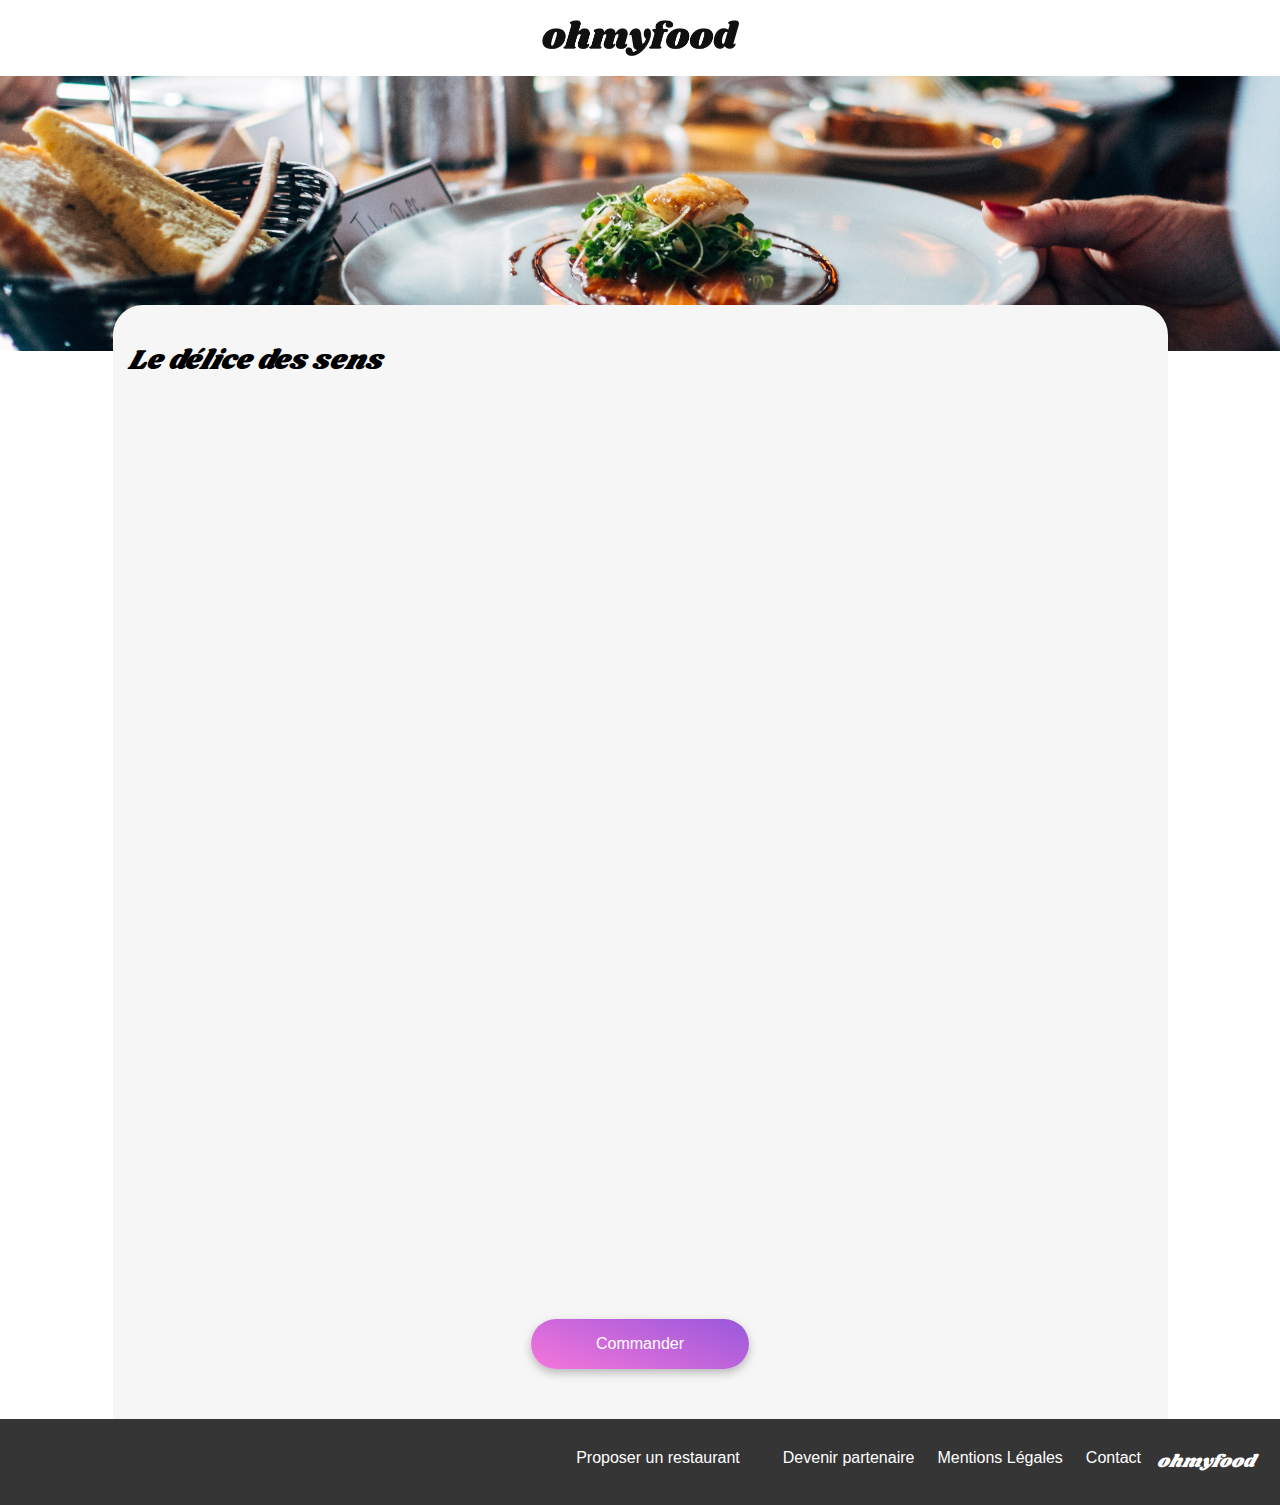
<file: pages/restaurant4.html>
<!DOCTYPE html>
<html lang="en">
<head>
    <meta charset="UTF-8">
    <meta name="viewport" content="width=device-width, initial-scale=1.0">
    <title>Document</title>
    <link
      rel="stylesheet"
      href="https://cdnjs.cloudflare.com/ajax/libs/font-awesome/6.2.1/css/all.min.css"
      integrity="sha512-MV7K8+y+gLIBoVD59lQIYicR65iaqukzvf/nwasF0nqhPay5w/9lJmVM2hMDcnK1OnMGCdVK+iQrJ7lzPJQd1w=="
      crossorigin="anonymous"
      referrerpolicy="no-referrer"
    />
    <link rel="stylesheet" href="/styles/main.css" />
    <link rel="preconnect" href="https://fonts.googleapis.com">
    <link rel="preconnect" href="https://fonts.gstatic.com" crossorigin>
    <link href="https://fonts.googleapis.com/css2?family=Shrikhand&display=swap" rel="stylesheet">
</head>
<body>
    <header class="header-restaurant">
            <!-- lien de retour vers la page principale -->
        <a href="../index.html" class="arrow-icon"><i class="fa-solid fa-arrow-left "></i></a>
        <img src="/images/logo/ohmyfood.png" alt="Logo du site ohmyfood" />
    </header>
    <main class="main-restaurant">
        
            <img src="/images/restaurants/jay-wennington-N_Y88TWmGwA-unsplash.jpg" alt="Image">
            <div class="overlay-div">
                    <div class="title-container">
                        <h1>Le délice des sens</h1>
                        <input id="toggle" type="checkbox">
                        <label for="toggle"><i class="fill fa-regular fa-heart fav-icon-restaurant"></i></label>
                    </div>
                    <div class="category-menu item1">
                        <h2>entrées</h2> 
                        <article class="article-menu" id="article_1">
                            <div class="description">
                                <h4>Tartare de thon</h4>
                                <p>Assaisonné au yuzu</p>
                            </div>
                            <div class="price"><p>25€</p></div>
                            <!-- ADD Check Item-->
                            <div class="menu-item-check">
                                <i class="fa-solid fa-check"></i>
                            </div>
                        </article>
                        <article class="article-menu" id="article_2">
                            <div class="description">
                                <h4>Bouchée de homard croustillant</h4>
                                <p>Et sa farandole de petits légumes</p>
                            </div>
                            <div class="price"><p>35€</p></div>
                            <div class="menu-item-check">
                                <i class="fa-solid fa-check"></i>
                            </div>
                        </article>
                        <article class="article-menu" id="article_3">
                            <div class="description">
                                <h4>Velouté de cèpes</h4>
                                <p>Aux truffes</p>
                            </div>
                            <div class="price"><p>20€</p></div>
                            <div class="menu-item-check">
                                <i class="fa-solid fa-check"></i>
                            </div>
                        </article>
                    </div>
                    <div class="category-menu item2">
                        <h2>plats</h2> 
                        <article class="article-menu" id="article_1">
                            <div class="description">
                                <h4>Poulet rôti aux herbes de Provence</h4>
                                <p>Et sa crème de truffe</p>
                            </div>
                            <div class="price"><p>40€</p></div>
                            <div class="menu-item-check">
                                <i class="fa-solid fa-check"></i>
                            </div>
                        </article>
                        <article class="article-menu" id="article_2">
                            <div class="description">
                                <h4>Langouste rôtie</h4>
                                <p>Et ses légumes de saison</p>
                            </div>
                            <div class="price"><p>35€</p></div>
                            <div class="menu-item-check">
                                <i class="fa-solid fa-check"></i>
                            </div>
                        </article>
                        <article class="article-menu" id="article_3">
                            <div class="description">
                                <h4>Côte de bœuf Angus</h4>
                                <p>Et sa purée de panais</p>
                            </div>
                            <div class="price"><p>44€</p></div>
                            <div class="menu-item-check">
                                <i class="fa-solid fa-check"></i>
                            </div>
                        </article>
                    </div>
                    <div class="category-menu item3">
                        <h2>desserts</h2> 
                        <article class="article-menu" id="article_1">
                            <div class="description">
                                <h4>Farandole de desserts</h4>
                                <p>Du chef</p>
                            </div>
                            <div class="price"><p>18€</p></div>
                            <div class="menu-item-check">
                                <i class="fa-solid fa-check"></i>
                            </div>
                        </article>
                        <article class="article-menu" id="article_2">
                            <div class="description">
                                <h4>Crème brulée</h4>
                                <p>Revisitée</p>
                            </div>
                            <div class="price"><p>22€</p></div>
                            <div class="menu-item-check">
                                <i class="fa-solid fa-check"></i>
                            </div>
                        </article>
                        <article class="article-menu" id="article_3">
                            <div class="description">
                                <h4>Tiramisu</h4>
                                <p>À la noisette</p>
                            </div>
                            <div class="price"><p>23€</p></div>
                            <div class="menu-item-check">
                                <i class="fa-solid fa-check"></i>
                            </div>
                        </article>
                    </div>
                    <button class="action-button">Commander</button>    
            </div>           
    </main>
    <footer>
        <h3><a href="#">ohmyfood</a></h3>
        <ul>
          <li><i class="fa-solid fa-utensils footer-icon" ></i><a href="#">Proposer un restaurant</a></li>
          <li><i class="fa-solid fa-handshake-angle footer-icon"></i><a href="#">Devenir partenaire</a></li>
          <li><a href="#">Mentions Légales</a></li>
          <li><a href="mailto:contact@ofmyfood.com">Contact</a></li>
        </ul>
    </footer>
    
</body>
</html>
</file>
<file: styles/main.css>
@charset "UTF-8";
/* Remove default margin and padding */
* {
  margin: 0;
  padding: 0;
  box-sizing: border-box;
}

body {
  font-family: "Roboto", sans-serif;
}

/* Links */
a {
  text-decoration: none;
  color: inherit;
}

/* Lists */
ul {
  list-style: none;
}

@keyframes spin {
  0% {
    transform: rotate(0deg);
  }
  100% {
    transform: rotate(360deg);
  }
}
@keyframes disappear {
  0% {
    transform: scale(1);
  }
  100% {
    transform: scale(0);
  }
}
@keyframes fadeIn {
  0% {
    opacity: 0;
  }
  100% {
    opacity: 1;
  }
}
@keyframes fadeOut {
  0% {
    opacity: 1;
  }
  100% {
    opacity: 0;
  }
}
.action-button {
  border-radius: 25px;
  width: 218px;
  height: 50px;
  background: linear-gradient(200.64deg, #9356DC -5.2%, #FF79DA 110.74%);
  margin: 35px auto 35px auto;
  color: white;
  border: none;
  box-shadow: 0px 4px 10px 0px rgba(0, 0, 0, 0.2509803922);
  font-size: 16px;
  font-weight: 500;
  transition: all 1000ms;
}
.action-button:hover {
  filter: brightness(1.25);
  box-shadow: 0px 10px 20px 0px rgba(0, 0, 0, 0.2509803922);
}

.new-sticker {
  color: #008766;
  background-color: #99E2D0;
  width: 80px;
  height: 29px;
  display: flex;
  justify-content: center; /* Centre horizontalement */
  align-items: center; /* Centre verticalement */
  position: absolute;
  right: 10px;
  top: 20px;
}

@keyframes spin {
  0% {
    transform: rotate(0deg);
  }
  100% {
    transform: rotate(360deg);
  }
}
@keyframes disappear {
  0% {
    transform: scale(1);
  }
  100% {
    transform: scale(0);
  }
}
@keyframes fadeIn {
  0% {
    opacity: 0;
  }
  100% {
    opacity: 1;
  }
}
@keyframes fadeOut {
  0% {
    opacity: 1;
  }
  100% {
    opacity: 0;
  }
}
.preloader {
  position: fixed;
  top: 0;
  left: 0;
  width: 100%;
  height: 100%;
  background-color: #F3F3F3;
  opacity: 0.9;
  z-index: 20;
  display: flex;
  justify-content: center;
  align-items: center;
  flex-direction: column;
  animation: disappear 200ms 4s;
  animation-fill-mode: forwards;
}
.preloader h1 {
  color: black;
  font-size: 3.5rem;
  font-family: "Roboto", sans-serif;
  text-align: center;
  font-family: "Shrikhand", cursive;
}
.preloader .loader {
  margin-top: 25px;
  display: block;
  width: 100px;
  height: 100px;
  position: relative;
}
.preloader .loader::before {
  content: "";
  width: 100px;
  height: 100px;
  position: absolute;
  border: 5px solid #000000;
  border-color: #000000 transparent #000000 transparent;
  border-radius: 50%;
  animation: spin 1s infinite ease-in-out;
}

footer {
  background-color: #353535;
  color: white;
  padding: 23px;
}
footer h3 {
  font-family: "Shrikhand", cursive;
  font-size: 18px;
  font-style: italic;
  font-weight: 400;
  line-height: 26px;
}
footer ul {
  margin-top: 15px;
}
footer li {
  margin-bottom: 5px;
}
footer .footer-icon {
  width: 11px;
  height: 13px;
  margin-right: 20px;
}

header {
  width: 100%;
  text-align: center;
}
header img {
  width: 197px;
  height: 36px;
  margin-top: 20px;
  margin-bottom: 20px;
}
header .location {
  display: flex;
  justify-content: center;
  align-items: center;
  background-color: #EAEAEA;
  height: 50px;
}
header .location input {
  margin-left: 14px;
  border: none;
  background-color: transparent;
  text-align: center;
  padding: 5px 0;
}
header .location input::-moz-placeholder {
  font-family: "Roboto", sans-serif;
  font-size: 16px;
  font-weight: bold;
  color: black;
}
header .location input::placeholder {
  font-family: "Roboto", sans-serif;
  font-size: 16px;
  font-weight: bold;
  color: black;
}

@keyframes spin {
  0% {
    transform: rotate(0deg);
  }
  100% {
    transform: rotate(360deg);
  }
}
@keyframes disappear {
  0% {
    transform: scale(1);
  }
  100% {
    transform: scale(0);
  }
}
@keyframes fadeIn {
  0% {
    opacity: 0;
  }
  100% {
    opacity: 1;
  }
}
@keyframes fadeOut {
  0% {
    opacity: 1;
  }
  100% {
    opacity: 0;
  }
}
main {
  background-color: #F3F3F3;
}
main .meal-reservation {
  text-align: center;
}
main .meal-reservation h1 {
  padding-top: 36px;
  font-size: 24px;
  font-weight: 700;
}
main .meal-reservation p {
  font-size: 18px;
  font-weight: 300;
  margin-top: 12px;
}
main .meal-selection {
  background-color: white;
  padding: 50px 15px;
}
main .meal-selection li {
  border-radius: 20px;
  width: 322px;
  height: 72px;
  background-color: #F3F3F3;
  color: black;
  border: none;
  display: flex;
  align-items: center;
  margin: 24px auto auto auto;
  position: relative;
  font-size: 16px;
  font-weight: bold;
}
main .meal-selection li .number {
  position: absolute;
  left: -10px;
  top: 50%;
  transform: translateY(-50%);
  background-color: #9356DC;
  color: white;
  width: 20px;
  height: 20px;
  border-radius: 50%;
  text-align: center;
  line-height: 20px;
  font-size: 14px;
}
main .meal-selection li .logo-sel {
  width: 16px;
  height: 16px;
  color: grey;
  margin-right: 12px;
  margin-left: 45px;
}
main .meal-selection li .logo-sel-purple {
  color: #9356DC;
}
main .restaurants {
  padding: 30px 15px;
}
main .restaurants .restaurants-cards .card {
  background-color: white;
  border-radius: 20px;
  position: relative;
  width: 346px;
  justify-content: center;
  margin: 20px auto;
}
main .restaurants .restaurants-cards .card img {
  width: 100%;
  height: 180px;
  border-radius: 20px 20px 0 0;
  -o-object-fit: cover;
     object-fit: cover;
}
main .restaurants .restaurants-cards .card .card-content {
  padding: 12px;
}
main .restaurants .restaurants-cards .card .fav-icon {
  position: absolute;
  right: 20px;
  bottom: 20px;
  cursor: pointer;
  transition: all 200ms ease-in-out;
}
main .restaurants .restaurants-cards .card #toggle1, main .restaurants .restaurants-cards .card #toggle2, main .restaurants .restaurants-cards .card #toggle3, main .restaurants .restaurants-cards .card #toggle4 {
  display: none;
}
main .restaurants .restaurants-cards .card #toggle1:checked ~ label .fill,
main .restaurants .restaurants-cards .card #toggle2:checked ~ label .fill,
main .restaurants .restaurants-cards .card #toggle3:checked ~ label .fill,
main .restaurants .restaurants-cards .card #toggle4:checked ~ label .fill {
  background: linear-gradient(200.64deg, #9356DC -5.2%, #FF79DA 110.74%);
  background: -webkit-linear-gradient(to left, #9356dc, #b35cdc, #cf64dc, #e86edb, #ff79da);
  background-clip: text;
  -webkit-background-clip: text;
  -webkit-text-fill-color: transparent;
  font-weight: bold;
}

@media (min-width: 560px) {
  .meal-selection {
    padding: 50px 50px !important;
  }
  .meal-selection h2 {
    text-align: center;
  }
  .restaurants {
    padding: 50px 50px !important;
  }
  .restaurants h2 {
    text-align: center;
  }
  .restaurants .restaurants-cards {
    display: flex;
    flex-wrap: wrap;
    justify-content: space-between;
    gap: 2rem;
  }
  .restaurants .restaurants-cards .card {
    width: 45% !important;
    margin: 24px 0 0 0 !important;
  }
  footer {
    display: flex;
    flex-direction: row-reverse;
    padding: 30px 25px 30px 25px;
  }
  footer ul {
    display: flex;
    gap: 7px;
    margin-top: 0;
  }
  footer ul li {
    margin-right: 1em;
  }
}
@media (min-width: 1360px) {
  .button-container {
    display: flex;
  }
  h2 {
    text-align: left !important;
  }
  .meal-selection ul {
    justify-content: space-between;
  }
  .meal-selection li {
    margin: 24px 0 0 0 !important;
  }
  .restaurants {
    padding: 30px 180px 30px 180px !important;
  }
  .restaurants-cards {
    display: flex;
    flex-wrap: wrap;
    justify-content: space-between;
    gap: 2rem;
  }
  .restaurants-cards .card {
    width: 45% !important;
    margin: 24px 0 0 0 !important;
  }
  .meal-selection {
    padding: 50px 180px 50px 180px !important;
  }
  .meal-selection li {
    width: 30%;
  }
  .meal-reservation h1 {
    font-size: 40px !important;
  }
  footer {
    display: flex;
    flex-direction: row-reverse;
    gap: 16px;
    padding: 30px 25px 30px 25px;
  }
  footer ul {
    display: flex;
    gap: 7px;
    margin-top: 0;
  }
  footer ul li {
    margin-right: 1em;
  }
  .overlay-div .title-container {
    justify-content: center !important;
  }
  .overlay-div .title-container .fav-icon-restaurant {
    margin-left: 30px;
  }
  .overlay-div h1 {
    text-align: center;
  }
  .overlay-div .category-menu {
    width: 634px;
    margin: auto;
  }
}
@keyframes spin {
  0% {
    transform: rotate(0deg);
  }
  100% {
    transform: rotate(360deg);
  }
}
@keyframes disappear {
  0% {
    transform: scale(1);
  }
  100% {
    transform: scale(0);
  }
}
@keyframes fadeIn {
  0% {
    opacity: 0;
  }
  100% {
    opacity: 1;
  }
}
@keyframes fadeOut {
  0% {
    opacity: 1;
  }
  100% {
    opacity: 0;
  }
}
.header-restaurant {
  display: flex;
}
.header-restaurant .arrow-icon {
  font-size: 24px;
  position: relative;
  left: 30px;
  top: 22px;
}
.header-restaurant img {
  text-align: center;
  margin: auto;
  margin-top: 20px;
  margin-bottom: 20px;
}

.main-restaurant {
  background-color: white;
  margin-bottom: -50px;
  width: 100%;
}
.main-restaurant img {
  height: 275px;
  width: 100%;
  -o-object-fit: cover;
     object-fit: cover;
}
.main-restaurant .overlay-div {
  display: flex;
  flex-direction: column;
  position: relative;
  top: -50px;
  width: 100%;
  max-width: 1055px;
  margin: auto;
  justify-content: center;
  background-color: #F6F6F6;
  border-radius: 30px 30px 0 0;
  padding: 15px;
}
.main-restaurant .overlay-div .title-container {
  display: flex;
  align-items: center;
  margin-top: 20px;
  justify-content: space-between;
}
.main-restaurant .overlay-div .title-container h1 {
  font-style: italic;
  font-weight: 400;
  font-size: 28px;
  font-family: "Shrikhand", cursive;
}
.main-restaurant .overlay-div .title-container .fav-icon-restaurant {
  cursor: pointer;
  transition: all 200ms ease-in-out;
}
.main-restaurant .overlay-div .title-container #toggle {
  display: none;
}
.main-restaurant .overlay-div .title-container #toggle:checked ~ label .fill {
  opacity: 1;
  background: linear-gradient(to left, #9356dc, #b35cdc, #cf64dc, #e86edb, #ff79da);
  background: -webkit-linear-gradient(to left, #9356dc, #b35cdc, #cf64dc, #e86edb, #ff79da);
  background-clip: text;
  -webkit-background-clip: text;
  -webkit-text-fill-color: transparent;
  font-weight: bold;
}
.main-restaurant .overlay-div .category-menu {
  opacity: 0;
  transition: transform 0.5s ease-in-out 4s;
}
.main-restaurant .overlay-div .category-menu h2 {
  text-transform: uppercase;
  font-size: 16px;
  color: grey;
  font-weight: normal;
  margin-top: 30px;
  padding-bottom: 1rem;
  position: relative;
}
.main-restaurant .overlay-div .category-menu h2::after {
  content: "";
  display: block;
  width: 50px;
  height: 2px; /* Épaisseur de la ligne */
  background-color: #99E2D0;
  position: absolute;
  bottom: 10px; /* Ajustez la position verticale du trait */
  left: 0; /* Ajustez la position horizontale du trait */
}
.main-restaurant .overlay-div .category-menu article {
  overflow: hidden;
  display: flex;
  height: 69px;
  box-shadow: 0px 4.0114941597px 15.0431032181px 0px rgba(0, 0, 0, 0.1019607843);
  border-radius: 15px;
  background-color: white;
  margin-top: 10px;
  white-space: nowrap;
  text-overflow: ellipsis;
}
.main-restaurant .overlay-div .category-menu article .description {
  display: flex;
  padding: 15px;
  flex-direction: column;
  justify-content: center;
  overflow: hidden;
}
.main-restaurant .overlay-div .category-menu article .description h4, .main-restaurant .overlay-div .category-menu article .description p {
  overflow: hidden;
  white-space: nowrap;
  text-overflow: ellipsis;
}
.main-restaurant .overlay-div .category-menu article .price {
  display: flex;
  margin-left: auto;
  align-items: flex-end;
  padding: 15px;
  font-weight: bold;
}
.main-restaurant .overlay-div .category-menu article .menu-item-check {
  margin-right: -4rem;
  background-color: #99E2D0;
  width: 4rem;
  display: flex;
  padding: 0;
  justify-content: center;
  align-items: center;
  border-radius: 0 15px 15px 0;
  transition: margin-right 2s;
  flex-shrink: 0;
}
.main-restaurant .overlay-div .category-menu article .menu-item-check i {
  background-color: white;
  border-radius: 15px;
  padding: 5px;
  color: #99E2D0;
}
.main-restaurant .overlay-div .category-menu article:hover .menu-item-check {
  margin-right: 0;
}

.item1 {
  animation: fadeIn 4s ease 0s forwards;
}

.item2 {
  animation: fadeIn 4s ease 1s forwards;
}

.item3 {
  animation: fadeIn 4s ease 2s forwards;
}/*# sourceMappingURL=main.css.map */
</file>
